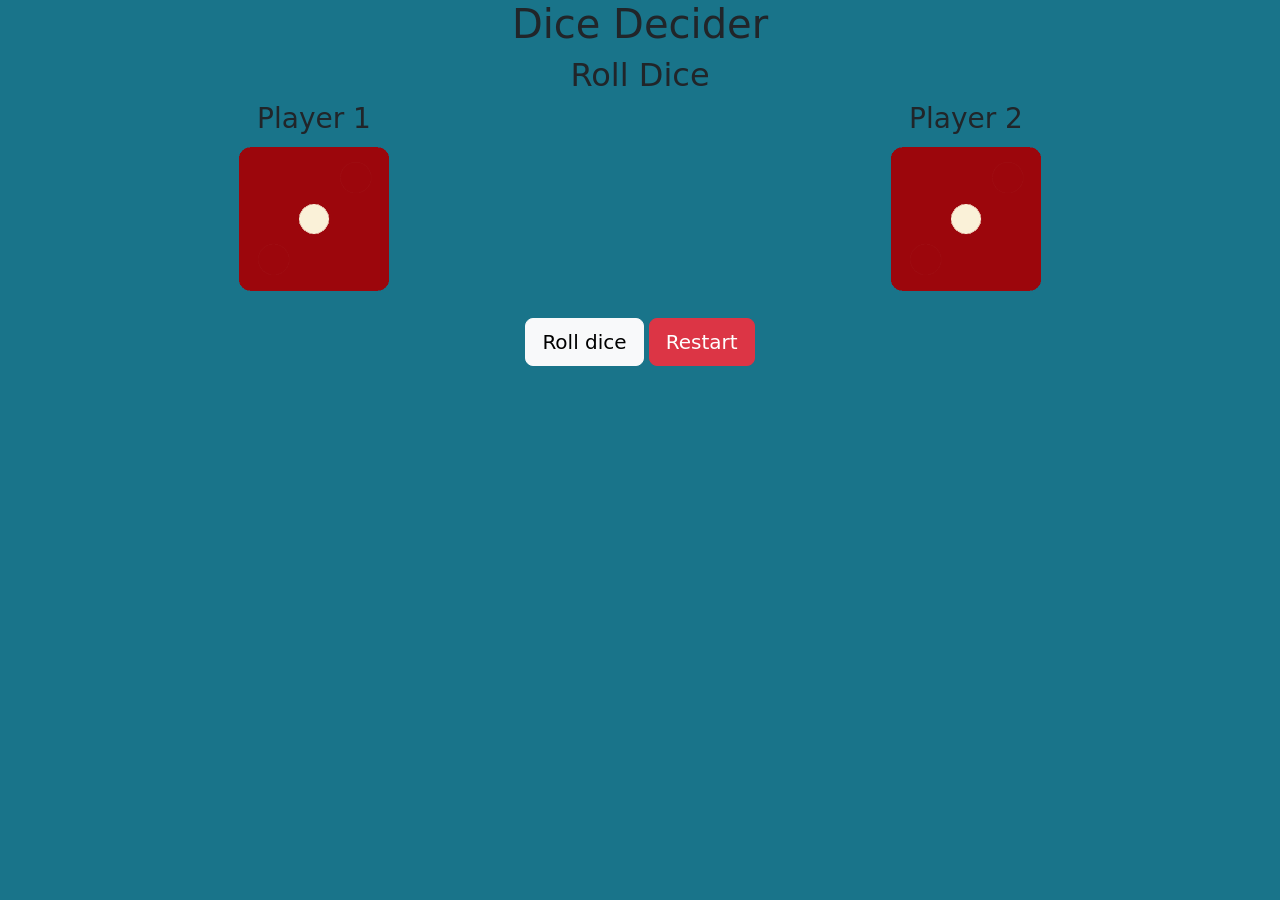
<file: index.html>
<!DOCTYPE html>
<html lang="en">

<head>
    <meta charset="UTF-8">
    <meta name="viewport" content="width=device-width, initial-scale=1.0">
    <title>Dice Decider</title>
    <link rel="stylesheet" href="./dice.css">
</head>

<link href="https://cdn.jsdelivr.net/npm/bootstrap@5.3.8/dist/css/bootstrap.min.css" rel="stylesheet"
    integrity="sha384-sRIl4kxILFvY47J16cr9ZwB07vP4J8+LH7qKQnuqkuIAvNWLzeN8tE5YBujZqJLB" crossorigin="anonymous">

    <script src="https://cdn.jsdelivr.net/npm/bootstrap@5.3.8/dist/js/bootstrap.bundle.min.js" integrity="sha384-FKyoEForCGlyvwx9Hj09JcYn3nv7wiPVlz7YYwJrWVcXK/BmnVDxM+D2scQbITxI" crossorigin="anonymous"></script>

<body class="custom-bg">
    <div class="h1">
        <h1 > Dice Decider</h1>
    </div>

    <h2>Roll Dice</h2>
    <div class="img-box row justify-content-center text-center">

        <div class="left col-auto">
            <h3 class="one">Player 1</h3>
            <img class="l" src="./dice1.png" alt="">
        </div>

        <div class="right col-auto">
            <h3 class="two">Player 2</h3>
            <img class="r" src="./dice1.png" alt="">
        </div>

    </div>

    <br>
    <div class="center-container">
        <button class="btn btn-light btn-lg">Roll dice</button>
        <button class="btn2 btn btn-danger btn-lg">Restart</button>
    </div>


    <script src="./script.js"></script>
</body>

</html>
</file>
<file: dice.css>
* {
  margin: 0 auto;
}
h1 {
  font-family:
    system-ui,
    -apple-system,
    BlinkMacSystemFont,
    "Segoe UI",
    Roboto,
    Oxygen,
    Ubuntu,
    Cantarell,
    "Open Sans",
    "Helvetica Neue",
    sans-serif;

  font-size: 70px;
  text-align: center;
}

.custom-bg {
  background-color: #19748a;
}

h2 {
  text-align: center;
}

img {
  height: 150px;
  width: 150px;
  display: inline;
}

h3 {
  font-size: 30px;
}

.center-container {
  text-align: center;
}

@media (max-width: 480px) {

  .custom-bg {
    background-color: lightsalmon;
    text-align: center;
  }

  .img-box {
    display: flex;
    flex-direction: column;
    align-items: center;
    gap: 20px;
  }

  .left, .right {
    height: auto;
    margin: 0;
  }

    h1{
        font-size: 70px;
    }

  .l, .r {
    display: block;
    width: 200px;
    height: auto;
    margin: 0 auto; 
  }

}
</file>
